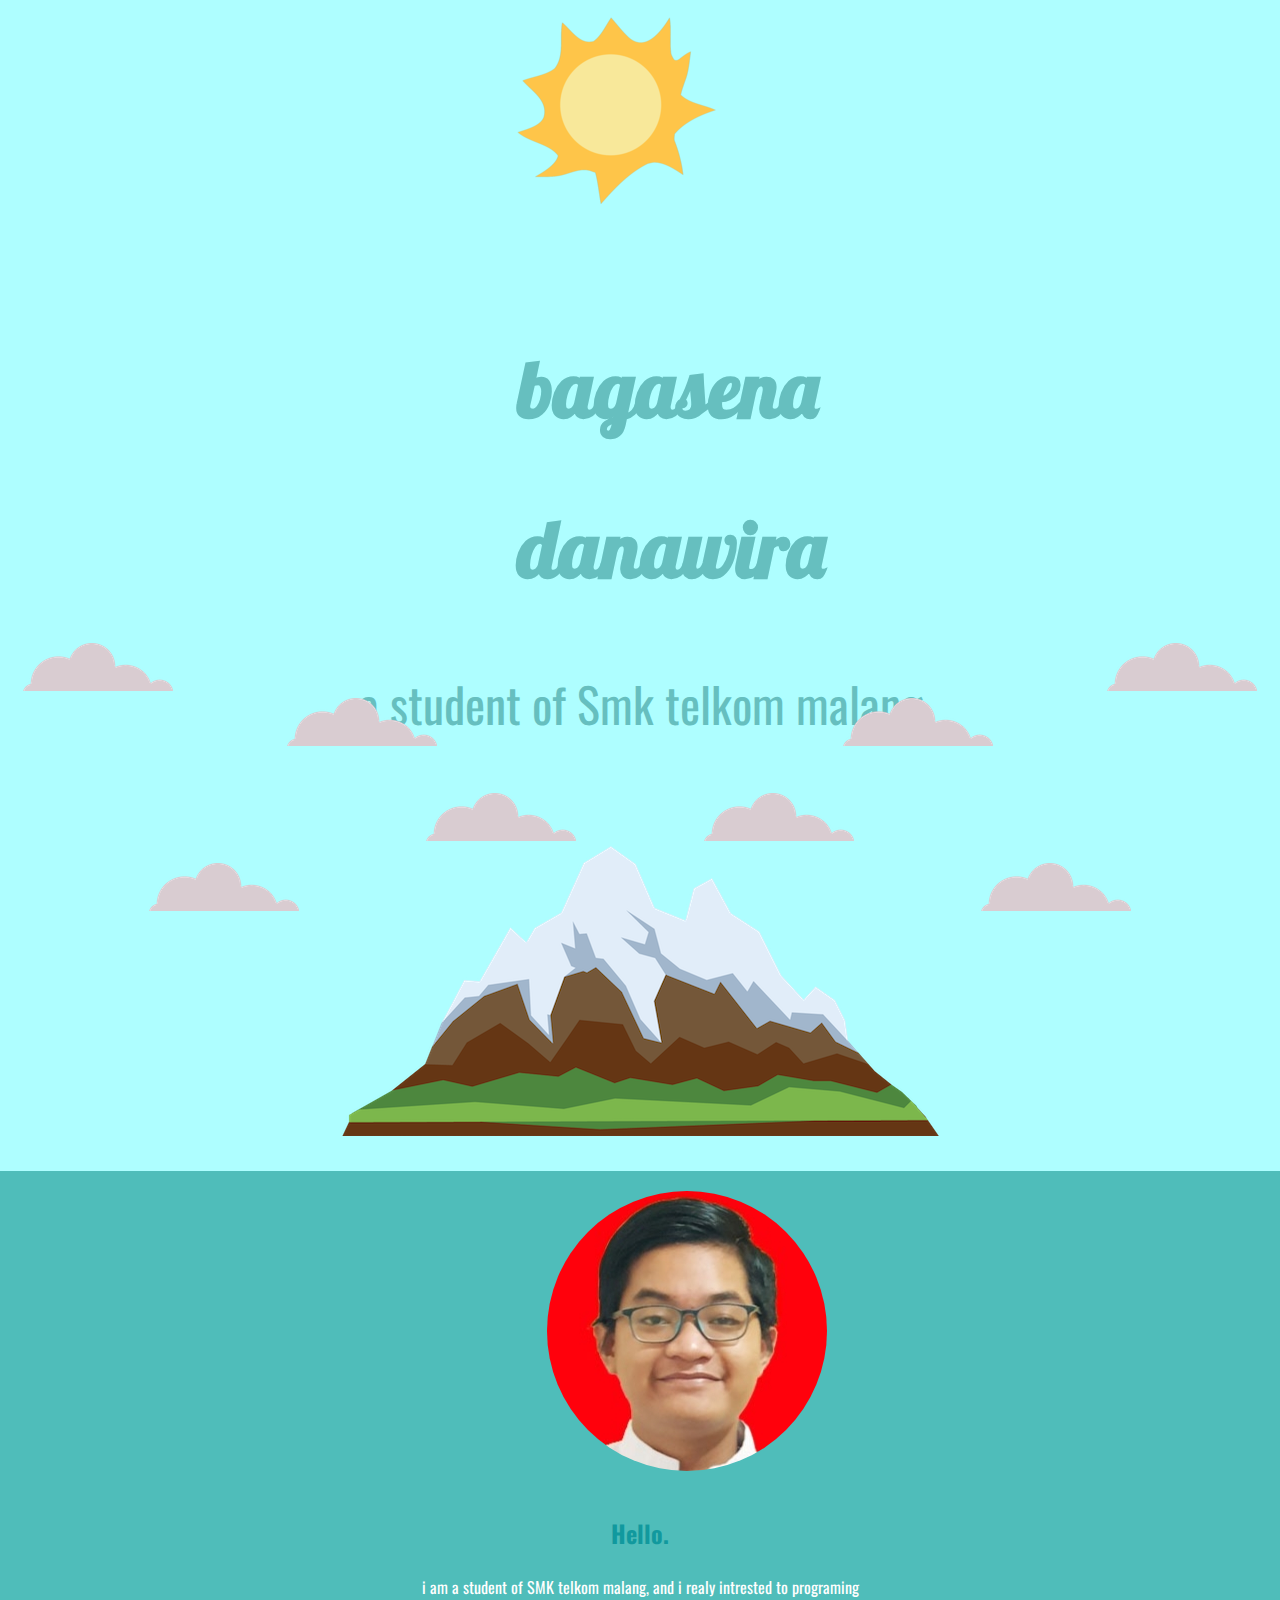
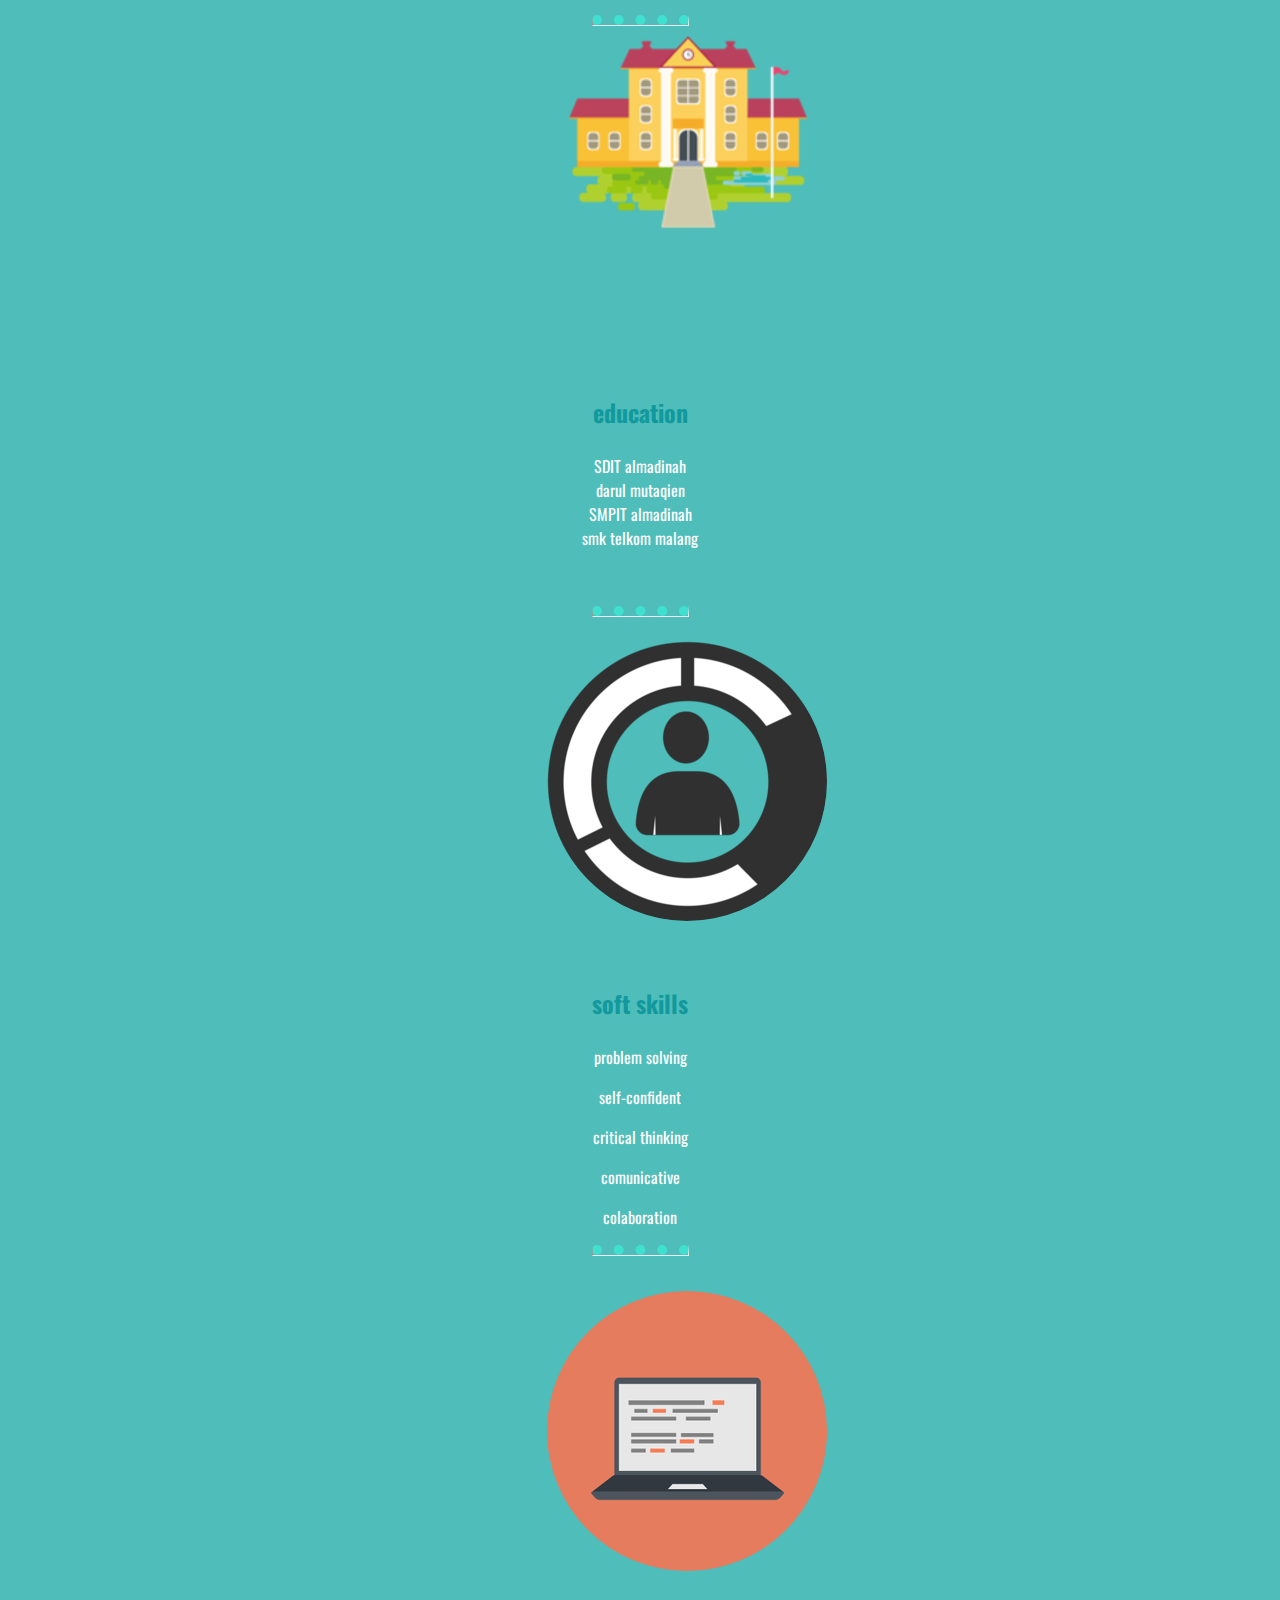
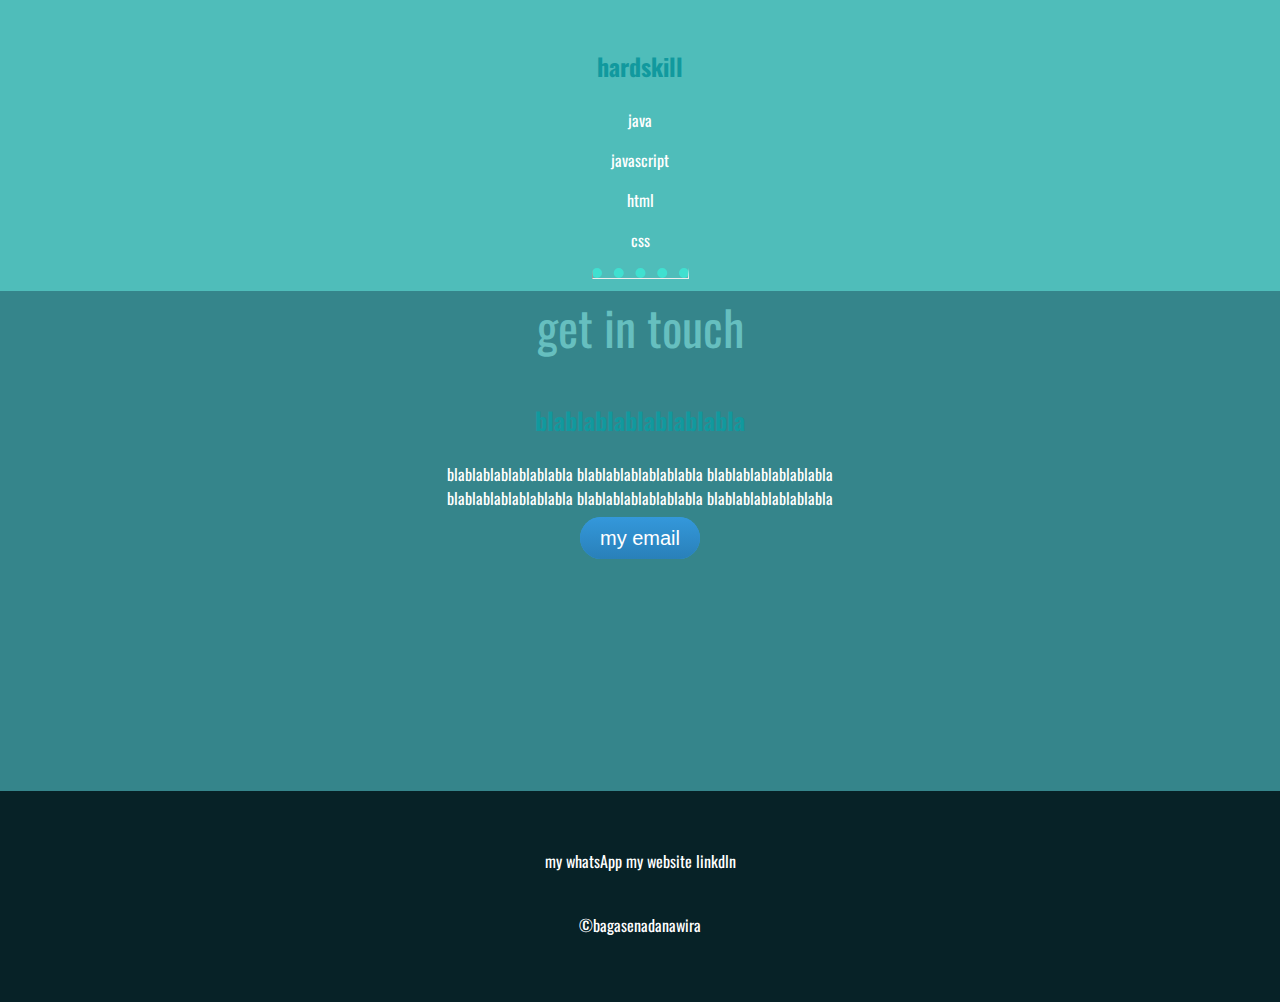
<file: HTML/index.html>
<!DOCTYPE html>
<html lang="en">

<head>
  <meta charset="UTF-8">
  <meta name="viewport" content="width=device-width, initial-scale=1.0">
  <meta http-equiv="X-UA-Compatible" content="ie=edge">
  <title>bagasena danawira</title>
  <link rel="stylesheet" href="../css/style.css">
  <link rel="shortcut icon" href="../picture/favicon.ico">
  <link rel="preconnect" href="https://fonts.googleapis.com">
  <link rel="preconnect" href="https://fonts.gstatic.com" crossorigin>
  <link href="https://fonts.googleapis.com/css2?family=Oswald:wght@500&display=swap" rel="stylesheet">
  <link rel="preconnect" href="https://fonts.gstatic.com" crossorigin>
  <link href="https://fonts.googleapis.com/css2?family=Lobster&family=Oswald:wght@500&display=swap" rel="stylesheet">
</head>

<body>
  <div class="top-container">
    <br>
    <br>
    <h1>bagasena danawira</h1>
    <h2>a student of Smk telkom malang</h2>
    <a href='https://pngtree.com/so/sun'>
      <div class="matahari"> </div>
    </a>
    <img class="cloud1" src="../picture/cloud.png" alt="cloud">
    <img class="cloud2" src="../picture/cloud.png" alt="cloud">
    <img class="cloud3" src="../picture/cloud.png" alt="cloud">
    <img class="cloud4" src="../picture/cloud.png" alt="cloud">
    <img class="cloud5" src="../picture/cloud.png" alt="cloud">
    <img class="cloud6" src="../picture/cloud.png" alt="cloud">
    <img class="cloud7" src="../picture/cloud.png" alt="cloud">
    <img class="cloud8" src="../picture/cloud.png" alt="cloud">
    <img src="../picture/mountain.png" alt="mountain">
  </div>

  <div class="center-container"="center-container">
    <div class="foto"> </div>
    <div class="isi2">
        <h3>Hello.</h3>
        <p>i am a student of SMK telkom malang, and i realy intrested to programing</p>
        <hr>
        <div class="foto2"></div>
        <br>
        <br>
        <br>
        <br>
        <br>
        <br>
        <br>
        <br>
        <br>
        <br>
        <br>
        <br>
        <br>
        <br>
        <h3>education</h3>
        <a href="https://sekolahalmadinah.com/">SDIT almadinah</a>
        <br>
        <a href="https://darul-muttaqien.com/">darul mutaqien</a>
        <br>
        <a href="https://sekolahalmadinah.com/">SMPIT almadinah</a>
        <br>
        <a href="https://smktelkom-mlg.sch.id/"> smk telkom malang</a>
        <br>
        <br>
        <br>
        <hr>
        <div class="foto3"></div>
        <br>
        <br>
        <br>
        <br>
        <br>
        <br>
        <br>
        <br>
        <br>
        <br>
        <br>
        <br>
        <br>
        <br>
        <h3>soft skills</h3>
        <p>problem solving</p>
        <p>self-confident</p>
        <p>critical thinking</p>
        <p>comunicative</p>
        <p>colaboration</p>
        <hr>
        <div class="foto4"></div>
        <br>
        <br>
        <br>
        <br>
        <br>
        <br>
        <br>
        <br>
        <br>
        <br>
        <br>
        <br>
        <br>
        <br>
        <br>
        <h3>hardskill</h3>
        <p>java</p>
        <p>javascript</p>
        <p>html</p>
        <p>css</p>
        <hr>
    </div>
    </div>
    <div class="contact">
  <h2>get in touch</h2>
  <h3>blablablablablablabla</h3>
  <p>blablablablablablabla blablablablablablabla blablablablablablabla <br> blablablablablablabla blablablablablablabla blablablablablablabla</p>
  <a class="btn" href="mailto:bagasena.danawira@email.com">my email</a>
  </div>
  <div class="bottom-container">
    <br>
    <br>
    <a href="https://wa.me/6289650084645/?text=hi sir i've been searching for a programmer i will be so happy if you wanna join us">my whatsApp       </a>
    <a href="#">my website       </a>
    <a href="#">linkdln       </a>
    <br>
    <br>
    <p>&copybagasenadanawira</p>
    </div>
</body>

</html>
</file>
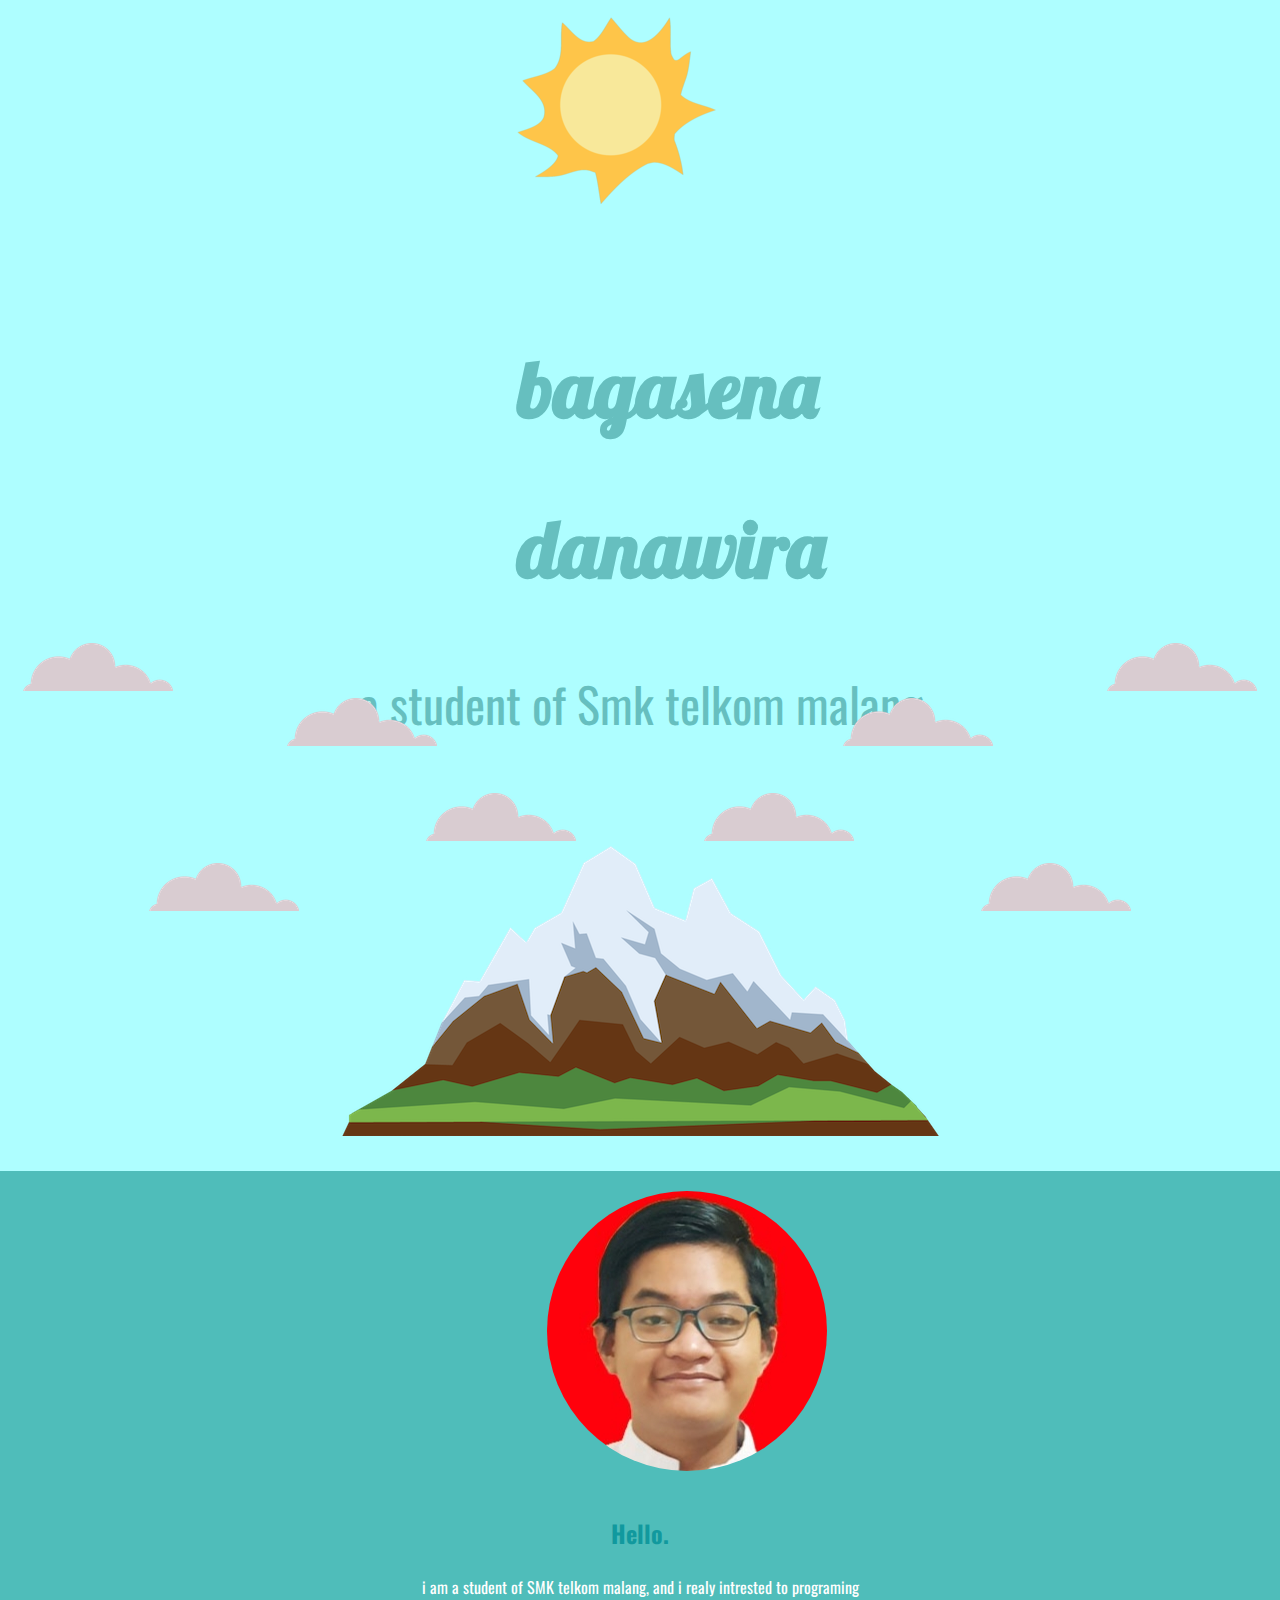
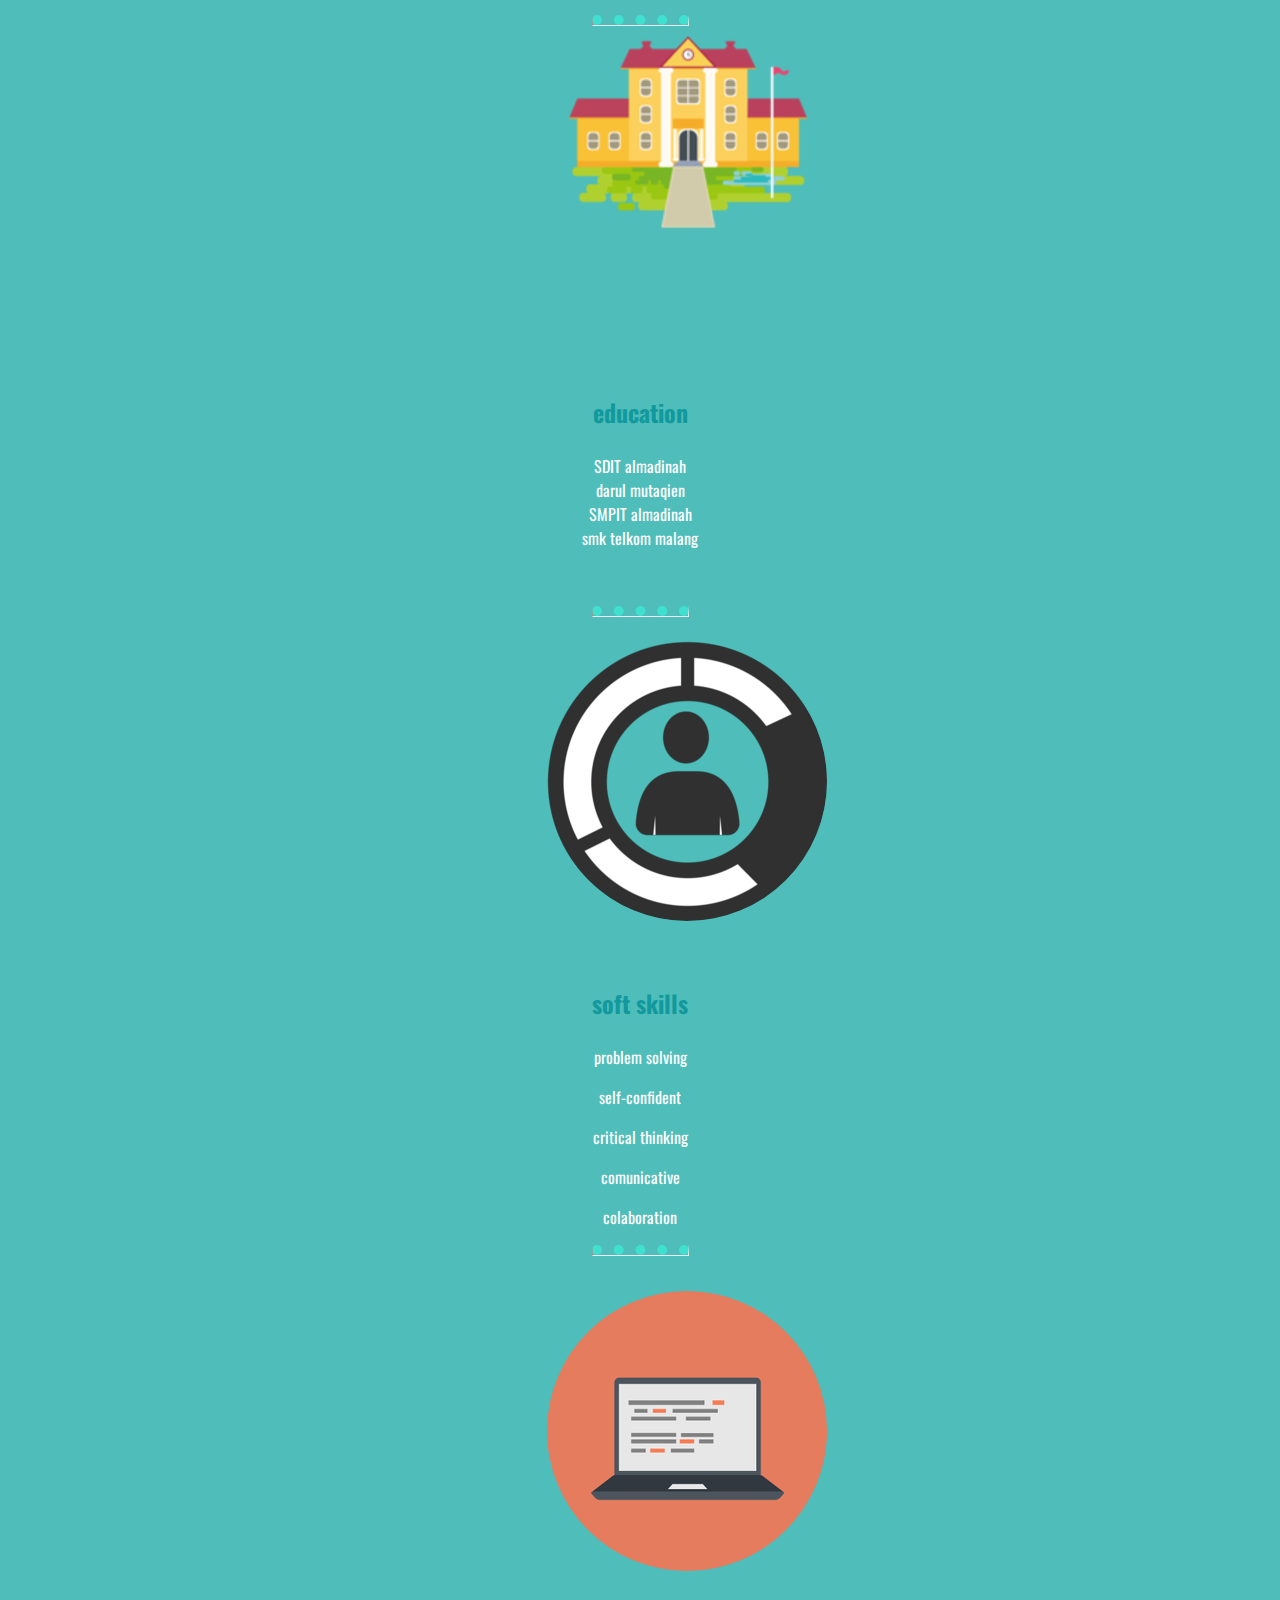
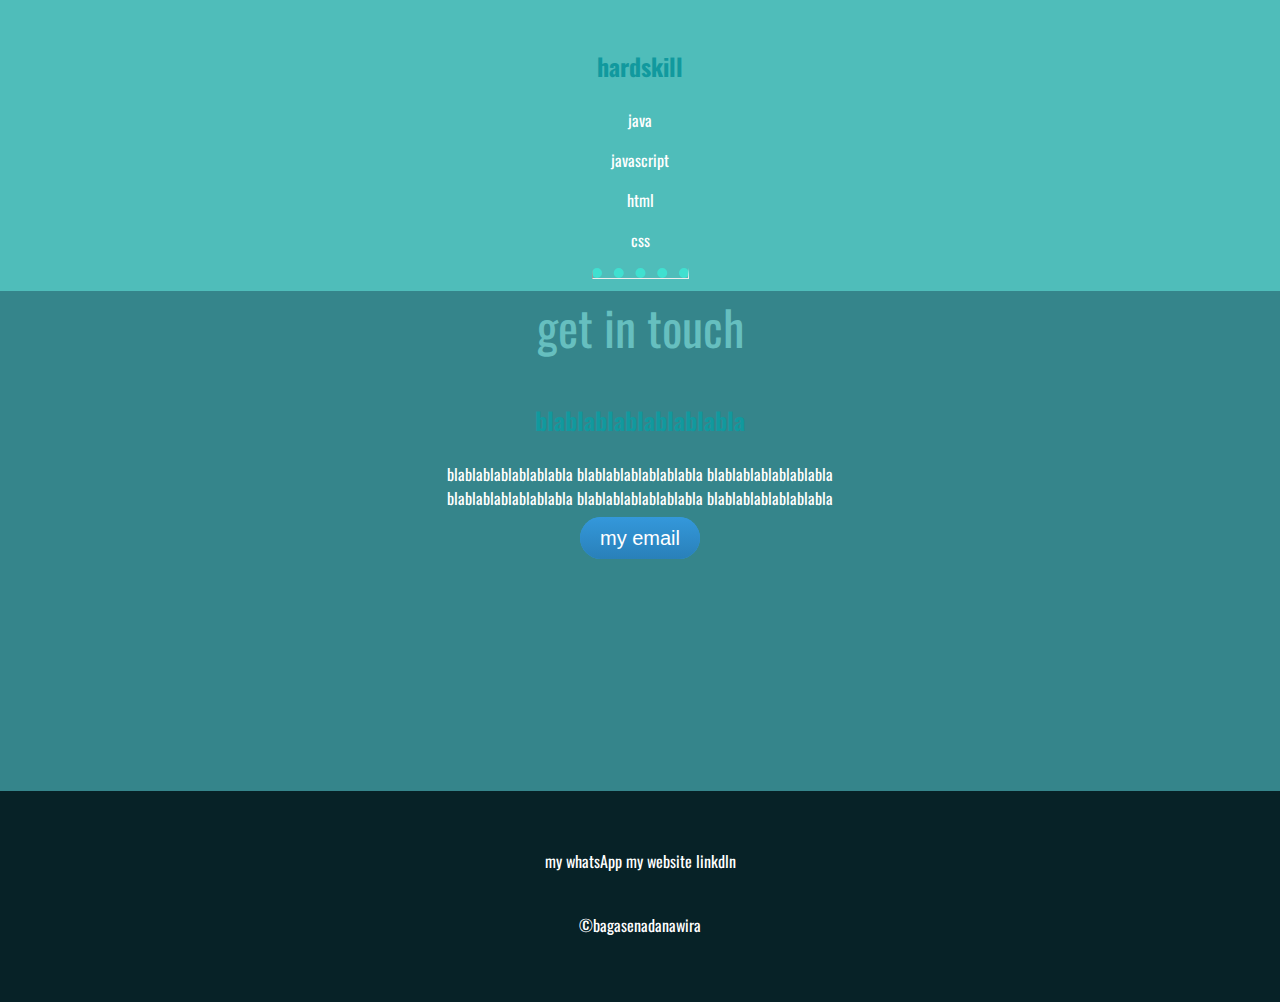
<file: CSS-mysite/html/index.html>
<!DOCTYPE html>
<html lang="en">

<head>
  <meta charset="UTF-8">
  <meta name="viewport" content="width=device-width, initial-scale=1.0">
  <meta http-equiv="X-UA-Compatible" content="ie=edge">
  <title>bagasena danawira</title>
  <link rel="stylesheet" href="../css/style.css">
  <link rel="shortcut icon" href="../picture/favicon.ico">
  <link rel="preconnect" href="https://fonts.googleapis.com">
  <link rel="preconnect" href="https://fonts.gstatic.com" crossorigin>
  <link href="https://fonts.googleapis.com/css2?family=Oswald:wght@500&display=swap" rel="stylesheet">
  <link rel="preconnect" href="https://fonts.gstatic.com" crossorigin>
  <link href="https://fonts.googleapis.com/css2?family=Lobster&family=Oswald:wght@500&display=swap" rel="stylesheet">
</head>

<body>
  <div class="top-container">
    <br>
    <br>
    <h1>bagasena danawira</h1>
    <h2>a student of Smk telkom malang</h2>
    <a href='https://pngtree.com/so/sun'>
      <div class="matahari"> </div>
    </a>
    <img class="cloud1" src="../picture/cloud.png" alt="cloud">
    <img class="cloud2" src="../picture/cloud.png" alt="cloud">
    <img class="cloud3" src="../picture/cloud.png" alt="cloud">
    <img class="cloud4" src="../picture/cloud.png" alt="cloud">
    <img class="cloud5" src="../picture/cloud.png" alt="cloud">
    <img class="cloud6" src="../picture/cloud.png" alt="cloud">
    <img class="cloud7" src="../picture/cloud.png" alt="cloud">
    <img class="cloud8" src="../picture/cloud.png" alt="cloud">
    <img src="../picture/mountain.png" alt="mountain">
  </div>

  <div class="center-container"="center-container">
    <div class="foto"> </div>
    <div class="isi2">
        <h3>Hello.</h3>
        <p>i am a student of SMK telkom malang, and i realy intrested to programing</p>
        <hr>
        <div class="foto2"></div>
        <br>
        <br>
        <br>
        <br>
        <br>
        <br>
        <br>
        <br>
        <br>
        <br>
        <br>
        <br>
        <br>
        <br>
        <h3>education</h3>
        <a href="https://sekolahalmadinah.com/">SDIT almadinah</a>
        <br>
        <a href="https://darul-muttaqien.com/">darul mutaqien</a>
        <br>
        <a href="https://sekolahalmadinah.com/">SMPIT almadinah</a>
        <br>
        <a href="https://smktelkom-mlg.sch.id/"> smk telkom malang</a>
        <br>
        <br>
        <br>
        <hr>
        <div class="foto3"></div>
        <br>
        <br>
        <br>
        <br>
        <br>
        <br>
        <br>
        <br>
        <br>
        <br>
        <br>
        <br>
        <br>
        <br>
        <h3>soft skills</h3>
        <p>problem solving</p>
        <p>self-confident</p>
        <p>critical thinking</p>
        <p>comunicative</p>
        <p>colaboration</p>
        <hr>
        <div class="foto4"></div>
        <br>
        <br>
        <br>
        <br>
        <br>
        <br>
        <br>
        <br>
        <br>
        <br>
        <br>
        <br>
        <br>
        <br>
        <br>
        <h3>hardskill</h3>
        <p>java</p>
        <p>javascript</p>
        <p>html</p>
        <p>css</p>
        <hr>
    </div>
    </div>
    <div class="contact">
  <h2>get in touch</h2>
  <h3>blablablablablablabla</h3>
  <p>blablablablablablabla blablablablablablabla blablablablablablabla <br> blablablablablablabla blablablablablablabla blablablablablablabla</p>
  <a class="btn" href="mailto:bagasena.danawira@email.com">my email</a>
  </div>
  <div class="bottom-container">
    <br>
    <br>
    <a href="https://wa.me/6289650084645/?text=hi sir i've been searching for a programmer i will be so happy if you wanna join us">my whatsApp       </a>
    <a href="#">my website       </a>
    <a href="#">linkdln       </a>
    <br>
    <br>
    <p>&copybagasenadanawira</p>
    </div>
</body>

</html>
</file>
<file: css/style.css>
body{
  margin: 0;
  font-family: 'Oswald', sans-serif;
  color: #66BFBF;
  background: #072227;
}
h1{
  font-size: 5em;
  width: 20%;
  margin: 0 auto;
  font-family: 'Lobster', cursive;
  color: #66BFBF;
  line-height: 2 ;
}
h2{
  font-size:3em;
  font-weight: normal;
}
h3{
color: #11999E;
font-size: 1.5em;
}
.info{
  width: 30%;
}
p{
  color: white;
}
.top-container{
  background-color: #AEFEFF;
  padding: 20px;
  border: 10px solid #AEFEFF;
  text-align: center;
  position: relative;
  padding-top: 250px;
}
.center-container{
  background-color:#4FBDBA;
  border: 20px solid #4FBDBA;
  height: 2280px;
  text-align: center;
  position: relative;
}
.bottom-container{
  background-color: #072227;
  border: 10px solid #072227;
  color: white;
  position: relative;
  text-align: center;
  bottom: 39px;
}
.circle{
  border-radius: 50%;
}
hr{
  width: 95px;
  border-top: 10px dotted turquoise;
}
span{
  display: inline;
}
.matahari{
  position: absolute;
  top: 1px;
  right: 44%;
  background-image: url(../picture/sun.png);
  width: 200px;
  height: 200px;
}
.foto{
  position: absolute;
  background-image: url(../picture/bagasena2.jpeg);
  width: 280px;
  height: 280px;
  border-radius: 50%;
  position: absolute;
  left: 42.5%;
}
.isi{
  position: absolute;
  top: 200px;
  right: 200px;
}
.cloud1{
  position: absolute;
  bottom: 470px;
  left: 1%;
}
.cloud2{
  position: absolute;
  bottom: 250px;
  left: 11%;
}
.cloud3{
  position: absolute;
  bottom: 415px;
  left: 22%;
}
.cloud4{
  position: absolute;
  bottom: 320px;
  left: 33%;
}
.cloud5{
  position: absolute;
  bottom: 415px;
  right: 22%;
}
.cloud6{
  position: absolute;
  bottom: 320px;
  right: 33%;
}

.cloud7{
  position: absolute;
  bottom: 250px;
  right: 11%;
}
.cloud8{
  position: absolute;
  bottom: 470px;
  right: 1%;
}
.isi2{
  position: absolute;
  top: 300px;
  width: 100%;
}

br{
  height: 290px;
  width: auto;
}
.foto2{
  position: absolute;
  background-image: url(../picture/school.png);
  width: 280px;
  height: 280px;
  border-radius: 50%;
  position: absolute;
  left: 42.5%;
  top: 100px;

}
.foto3{
  position: absolute;
  background-image: url(../picture/softskill.png);
  width: 280px;
  height: 280px;
  border-radius: 50%;
  position: absolute;
  left: 42.5%;
  top: 750px;
}
.foto4{
  position: absolute;
  background-image: url(../picture/computer.png);
  width: 280px;
  height: 280px;
  border-radius: 50%;
  position: absolute;
  left: 42.5%;
  top: 1400px;
}
a{
  text-decoration: none;
  color: white;
}
.btn {
  background: #3498db;
  background-image: -webkit-linear-gradient(top, #3498db, #2980b9);
  background-image: -moz-linear-gradient(top, #3498db, #2980b9);
  background-image: -ms-linear-gradient(top, #3498db, #2980b9);
  background-image: -o-linear-gradient(top, #3498db, #2980b9);
  background-image: linear-gradient(to bottom, #3498db, #2980b9);
  -webkit-border-radius: 28;
  -moz-border-radius: 28;
  border-radius: 28px;
  font-family: Arial;
  color: #ffffff;
  font-size: 20px;
  padding: 10px 20px 10px 20px;
  text-decoration: none;
}
.contact{
  height: 500px;
  text-align: center;
  position: relative;
  background-color: #35858B;
  bottom: 39px;
}
.skills p{
  position: absolute;
}
.btn:hover {
  background: #3cb0fd;
  background-image: -webkit-linear-gradient(top, #3cb0fd, #3498db);
  background-image: -moz-linear-gradient(top, #3cb0fd, #3498db);
  background-image: -ms-linear-gradient(top, #3cb0fd, #3498db);
  background-image: -o-linear-gradient(top, #3cb0fd, #3498db);
  background-image: linear-gradient(to bottom, #3cb0fd, #3498db);
  text-decoration: none;
</file>
<file: CSS-mysite/css/style.css>
body{
  margin: 0;
  font-family: 'Oswald', sans-serif;
  color: #66BFBF;
  background: #072227;
}
h1{
  font-size: 5em;
  width: 20%;
  margin: 0 auto;
  font-family: 'Lobster', cursive;
  color: #66BFBF;
  line-height: 2 ;
}
h2{
  font-size:3em;
  font-weight: normal;
}
h3{
color: #11999E;
font-size: 1.5em;
}
.info{
  width: 30%;
}
p{
  color: white;
}
.top-container{
  background-color: #AEFEFF;
  padding: 20px;
  border: 10px solid #AEFEFF;
  text-align: center;
  position: relative;
  padding-top: 250px;
}
.center-container{
  background-color:#4FBDBA;
  border: 20px solid #4FBDBA;
  height: 2280px;
  text-align: center;
  position: relative;
}
.bottom-container{
  background-color: #072227;
  border: 10px solid #072227;
  color: white;
  position: relative;
  text-align: center;
  bottom: 39px;
}
.circle{
  border-radius: 50%;
}
hr{
  width: 95px;
  border-top: 10px dotted turquoise;
}
span{
  display: inline;
}
.matahari{
  position: absolute;
  top: 1px;
  right: 44%;
  background-image: url(../picture/sun.png);
  width: 200px;
  height: 200px;
}
.foto{
  position: absolute;
  background-image: url(../picture/bagasena2.jpeg);
  width: 280px;
  height: 280px;
  border-radius: 50%;
  position: absolute;
  left: 42.5%;
}
.isi{
  position: absolute;
  top: 200px;
  right: 200px;
}
.cloud1{
  position: absolute;
  bottom: 470px;
  left: 1%;
}
.cloud2{
  position: absolute;
  bottom: 250px;
  left: 11%;
}
.cloud3{
  position: absolute;
  bottom: 415px;
  left: 22%;
}
.cloud4{
  position: absolute;
  bottom: 320px;
  left: 33%;
}
.cloud5{
  position: absolute;
  bottom: 415px;
  right: 22%;
}
.cloud6{
  position: absolute;
  bottom: 320px;
  right: 33%;
}

.cloud7{
  position: absolute;
  bottom: 250px;
  right: 11%;
}
.cloud8{
  position: absolute;
  bottom: 470px;
  right: 1%;
}
.isi2{
  position: absolute;
  top: 300px;
  width: 100%;
}

br{
  height: 290px;
  width: auto;
}
.foto2{
  position: absolute;
  background-image: url(../picture/school.png);
  width: 280px;
  height: 280px;
  border-radius: 50%;
  position: absolute;
  left: 42.5%;
  top: 100px;

}
.foto3{
  position: absolute;
  background-image: url(../picture/softskill.png);
  width: 280px;
  height: 280px;
  border-radius: 50%;
  position: absolute;
  left: 42.5%;
  top: 750px;
}
.foto4{
  position: absolute;
  background-image: url(../picture/computer.png);
  width: 280px;
  height: 280px;
  border-radius: 50%;
  position: absolute;
  left: 42.5%;
  top: 1400px;
}
a{
  text-decoration: none;
  color: white;
}
.btn {
  background: #3498db;
  background-image: -webkit-linear-gradient(top, #3498db, #2980b9);
  background-image: -moz-linear-gradient(top, #3498db, #2980b9);
  background-image: -ms-linear-gradient(top, #3498db, #2980b9);
  background-image: -o-linear-gradient(top, #3498db, #2980b9);
  background-image: linear-gradient(to bottom, #3498db, #2980b9);
  -webkit-border-radius: 28;
  -moz-border-radius: 28;
  border-radius: 28px;
  font-family: Arial;
  color: #ffffff;
  font-size: 20px;
  padding: 10px 20px 10px 20px;
  text-decoration: none;
}
.contact{
  height: 500px;
  text-align: center;
  position: relative;
  background-color: #35858B;
  bottom: 39px;
}
.skills p{
  position: absolute;
}
.btn:hover {
  background: #3cb0fd;
  background-image: -webkit-linear-gradient(top, #3cb0fd, #3498db);
  background-image: -moz-linear-gradient(top, #3cb0fd, #3498db);
  background-image: -ms-linear-gradient(top, #3cb0fd, #3498db);
  background-image: -o-linear-gradient(top, #3cb0fd, #3498db);
  background-image: linear-gradient(to bottom, #3cb0fd, #3498db);
  text-decoration: none;
</file>
